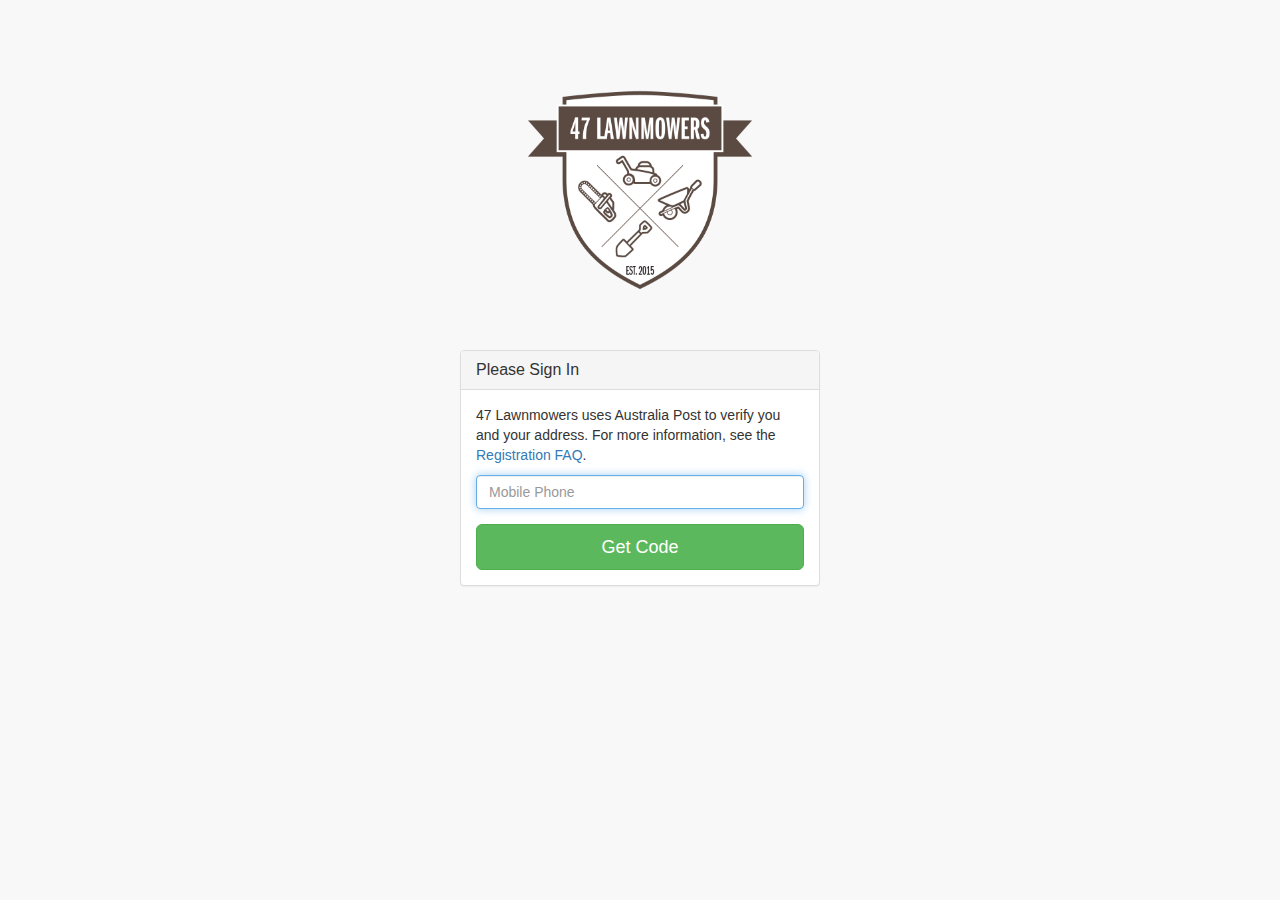
<file: index.htm>
<!DOCTYPE html>
<html lang="en">

<head>

    <meta charset="utf-8">
    <meta http-equiv="X-UA-Compatible" content="IE=edge">
    <meta name="viewport" content="width=device-width, initial-scale=1">
    <meta name="description" content="">
    <meta name="author" content="">

    <title>47 Lawnmowers - Login</title>

    <!-- Bootstrap Core CSS -->
    <link href="css/bootstrap.min.css" rel="stylesheet">

    <!-- MetisMenu CSS -->
    <!--<link href="../bower_components/metisMenu/dist/metisMenu.min.css" rel="stylesheet">-->

    <!-- Custom CSS -->
    <link href="css/sb-admin-2.css" rel="stylesheet">

    <!-- Custom Fonts -->
    <link href="css/font-awesome.min.css" rel="stylesheet" type="text/css">

    <!-- HTML5 Shim and Respond.js IE8 support of HTML5 elements and media queries -->
    <!-- WARNING: Respond.js doesn't work if you view the page via file:// -->
    <!--[if lt IE 9]>
        <!--<script src="https://oss.maxcdn.com/libs/html5shiv/3.7.0/html5shiv.js"></script>-->
        <!--<script src="https://oss.maxcdn.com/libs/respond.js/1.4.2/respond.min.js"></script>-->
    <![endif]-->

    <style>
        div.loading {
            background: url(img/ajax-loader.gif) 50% 50% no-repeat;
            min-height: 120px;
            text-align: center;
        }
    </style>

</head>

<body>

<div class="container">
    <div class="row">
        <div class="col-md-4 col-md-offset-4" style="margin-bottom:60px; text-align: center;">
            <img src="img/hipster_logo.png" height="200" class="login-panel">
        </div>
    </div>

    <div class="row">
        <div class="col-md-4 col-md-offset-4">
            <div class="panel panel-default">
                <div class="panel-heading">
                    <h3 class="panel-title">Please Sign In</h3>
                </div>
                <div class="panel-body" id="frm_mobile_panel">
                    <p>47 Lawnmowers uses Australia Post to verify you and your address. For more information, see the <a href="">Registration FAQ</a>.</p>
                    <form role="form">
                        <fieldset>
                            <div class="form-group">
                                <input class="form-control" placeholder="Mobile Phone" name="mobile" type="tel" autofocus>
                            </div>
                            <button type="button" id="frm_mobile_submit" class="btn btn-lg btn-success btn-block">Get Code</button>
                        </fieldset>
                    </form>
                </div>
                <div class="panel-body loading" id="login_loading" style="display:none">
                    Contacting Australia Post. Please wait ...
                </div>
                <div class="panel-body" id="frm_verification_panel" style="display:none">
                    <p>Australia Post will send you an SMS with a verification code. Please enter that code to continue.</p>
                    <form role="form">
                        <fieldset>
                            <div class="form-group">
                                <input class="form-control" placeholder="Verification Code" name="verification" type="number" autofocus>
                            </div>
                            <button type="button" id="frm_verification_submit" class="btn btn-lg btn-success btn-block">Sign In</button>
                        </fieldset>
                    </form>
                </div>
            </div>
        </div>
    </div>
</div>

<!-- jQuery -->
<script src="javascript/jquery.min.js"></script>

<!-- Bootstrap Core JavaScript -->
<script src="javascript/bootstrap.min.js"></script>

<!-- Metis Menu Plugin JavaScript -->
<script src="javascript/metisMenu.min.js"></script>

<!-- Custom Theme JavaScript -->
<script src="javascript/sb-admin-2.js"></script>

<script>
    $('#frm_verification_submit').click(function(){
        $('#frm_verification_panel').fadeOut(
                200,
                function(){
                    $('#login_loading').fadeIn(200);

                    window.setTimeout(function(){
                        document.location.href = 'loggedin.html';
                    },2000)
                }
        );
    });


    $('#frm_mobile_submit').click(function(){
        $('#frm_mobile_panel').fadeOut(
                200,
                function(){
                    $('#login_loading').fadeIn(200);

                    // ajax here

                    window.setTimeout(function(){
                        $('#login_loading').fadeOut(
                                200,
                                function(){
                                    $('#frm_verification_panel').fadeIn(200);
                                }
                        );
                    },2000)

                }
        );
    });
</script>

</body>

</html>
</file>
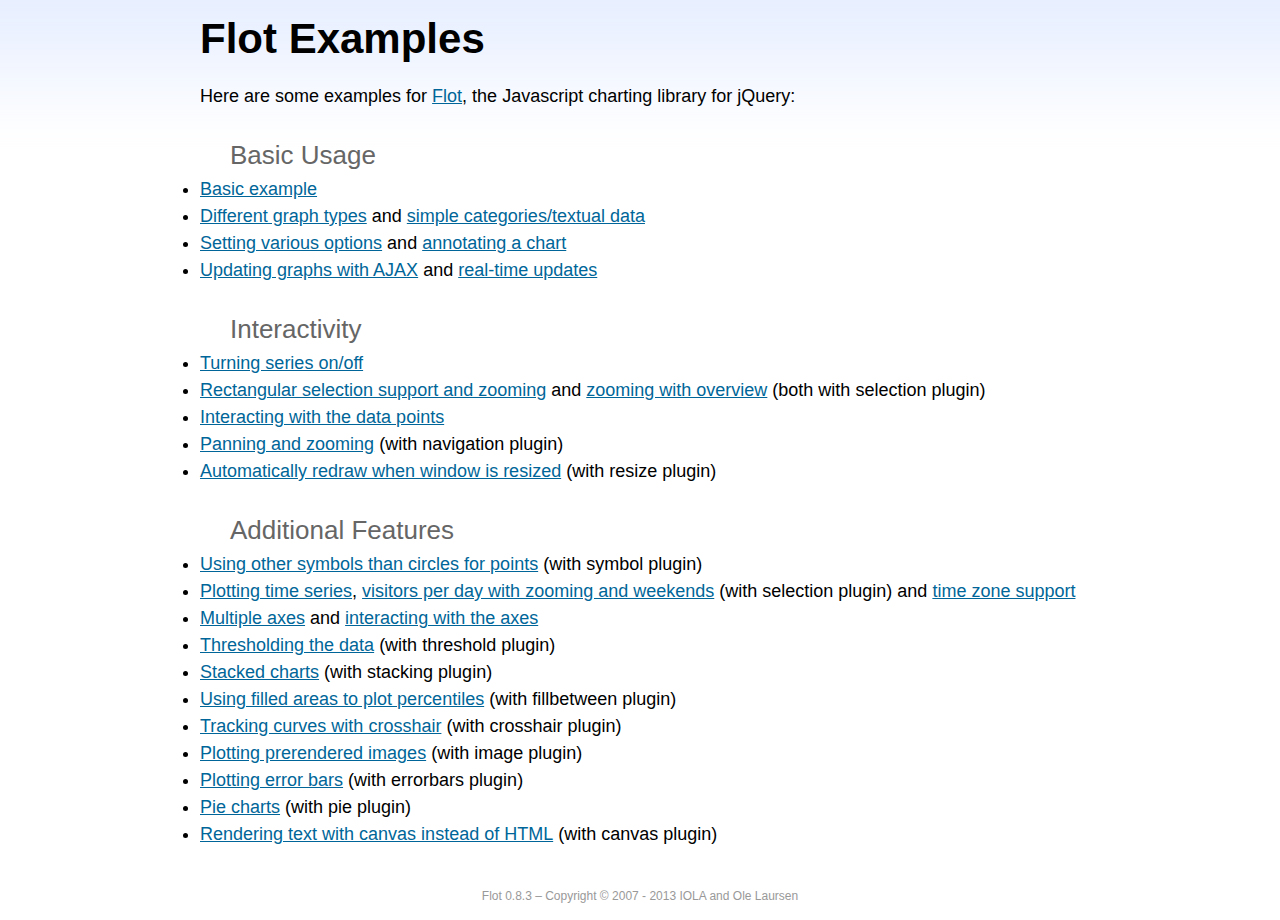
<file: bower_components/flot/examples/index.html>
<!DOCTYPE html PUBLIC "-//W3C//DTD HTML 4.01//EN" "http://www.w3.org/TR/html4/strict.dtd">
<html>
<head>
	<meta http-equiv="Content-Type" content="text/html; charset=utf-8">
	<title>Flot Examples</title>
	<link href="examples.css" rel="stylesheet" type="text/css">
	<style>

	h3 {
		margin-top: 30px;
		margin-bottom: 5px;
	}

	</style>
	<script language="javascript" type="text/javascript" src="../jquery.js"></script>
	<script language="javascript" type="text/javascript" src="../jquery.flot.js"></script>
	<script type="text/javascript">

	$(function() {

		// Add the Flot version string to the footer

		$("#footer").prepend("Flot " + $.plot.version + " &ndash; ");
	});

	</script>
</head>
<body>

	<div id="header">
		<h2>Flot Examples</h2>
	</div>

	<div id="content">

		<p>Here are some examples for <a href="http://www.flotcharts.org">Flot</a>, the Javascript charting library for jQuery:</p>

		<h3>Basic Usage</h3>

		<ul>
			<li><a href="basic-usage/index.html">Basic example</a></li>
			<li><a href="series-types/index.html">Different graph types</a> and <a href="categories/index.html">simple categories/textual data</a></li>
			<li><a href="basic-options/index.html">Setting various options</a> and <a href="annotating/index.html">annotating a chart</a></li>
			<li><a href="ajax/index.html">Updating graphs with AJAX</a> and <a href="realtime/index.html">real-time updates</a></li>
		</ul>

		<h3>Interactivity</h3>

		<ul>
			<li><a href="series-toggle/index.html">Turning series on/off</a></li>
			<li><a href="selection/index.html">Rectangular selection support and zooming</a> and <a href="zooming/index.html">zooming with overview</a> (both with selection plugin)</li>
			<li><a href="interacting/index.html">Interacting with the data points</a></li>
			<li><a href="navigate/index.html">Panning and zooming</a> (with navigation plugin)</li>
			<li><a href="resize/index.html">Automatically redraw when window is resized</a> (with resize plugin)</li>
		</ul>

		<h3>Additional Features</h3>

		<ul>
			<li><a href="symbols/index.html">Using other symbols than circles for points</a> (with symbol plugin)</li>
			<li><a href="axes-time/index.html">Plotting time series</a>, <a href="visitors/index.html">visitors per day with zooming and weekends</a> (with selection plugin) and <a href="axes-time-zones/index.html">time zone support</a></li>
			<li><a href="axes-multiple/index.html">Multiple axes</a> and <a href="axes-interacting/index.html">interacting with the axes</a></li>
			<li><a href="threshold/index.html">Thresholding the data</a> (with threshold plugin)</li>
			<li><a href="stacking/index.html">Stacked charts</a> (with stacking plugin)</li>
			<li><a href="percentiles/index.html">Using filled areas to plot percentiles</a> (with fillbetween plugin)</li>
			<li><a href="tracking/index.html">Tracking curves with crosshair</a> (with crosshair plugin)</li>
			<li><a href="image/index.html">Plotting prerendered images</a> (with image plugin)</li>
			<li><a href="series-errorbars/index.html">Plotting error bars</a> (with errorbars plugin)</li>
			<li><a href="series-pie/index.html">Pie charts</a> (with pie plugin)</li>
			<li><a href="canvas/index.html">Rendering text with canvas instead of HTML</a> (with canvas plugin)</li>
		</ul>

	</div>

	<div id="footer">
		Copyright &copy; 2007 - 2013 IOLA and Ole Laursen
	</div>

</body>
</html>
</file>
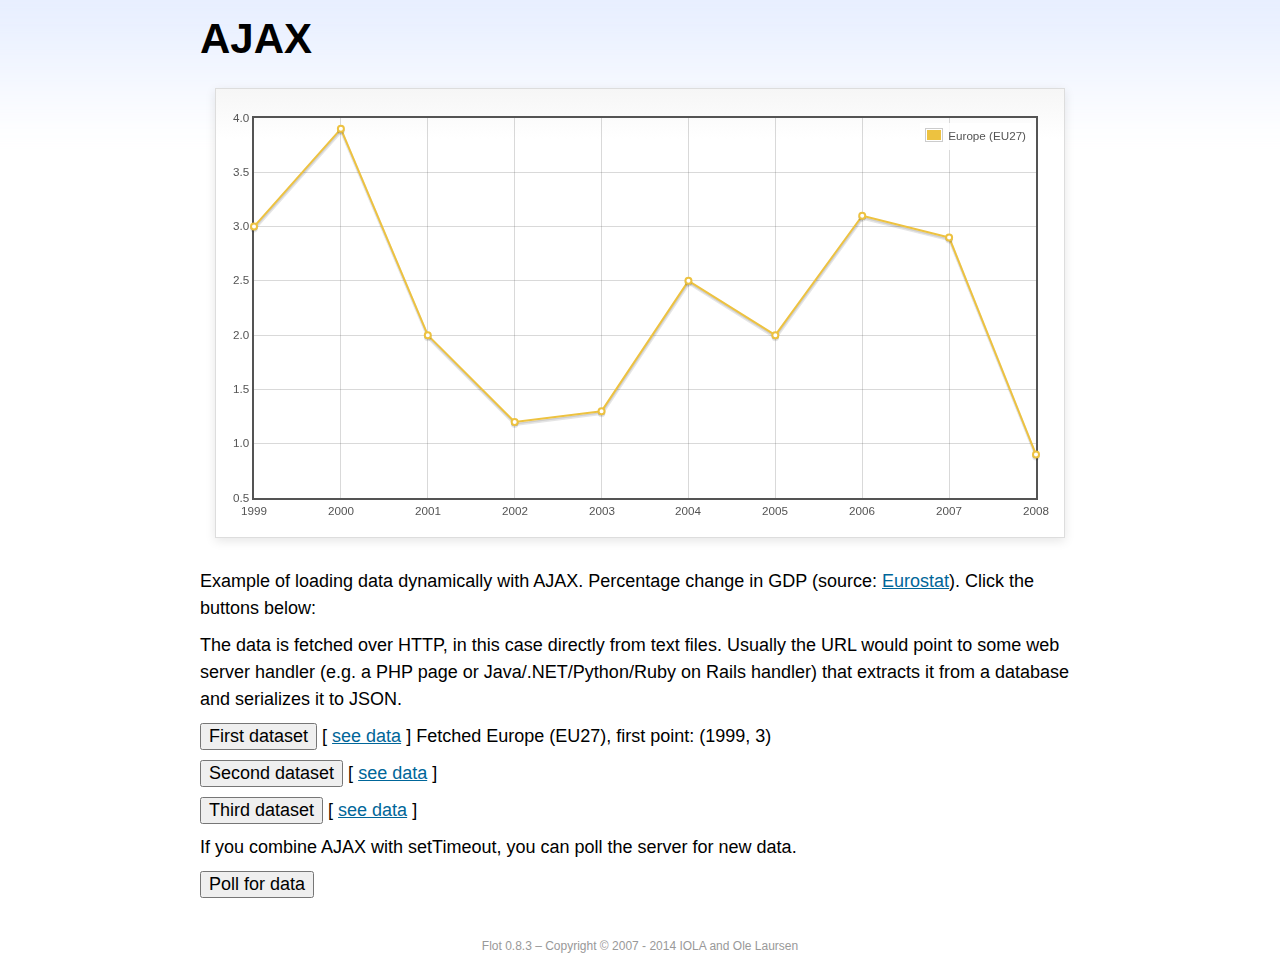
<file: bower_components/flot/examples/ajax/index.html>
<!DOCTYPE html PUBLIC "-//W3C//DTD HTML 4.01//EN" "http://www.w3.org/TR/html4/strict.dtd">
<html>
<head>
	<meta http-equiv="Content-Type" content="text/html; charset=utf-8">
	<title>Flot Examples: AJAX</title>
	<link href="../examples.css" rel="stylesheet" type="text/css">
	<!--[if lte IE 8]><script language="javascript" type="text/javascript" src="../../excanvas.min.js"></script><![endif]-->
	<script language="javascript" type="text/javascript" src="../../jquery.js"></script>
	<script language="javascript" type="text/javascript" src="../../jquery.flot.js"></script>
	<script type="text/javascript">

	$(function() {

		var options = {
			lines: {
				show: true
			},
			points: {
				show: true
			},
			xaxis: {
				tickDecimals: 0,
				tickSize: 1
			}
		};

		var data = [];

		$.plot("#placeholder", data, options);

		// Fetch one series, adding to what we already have

		var alreadyFetched = {};

		$("button.fetchSeries").click(function () {

			var button = $(this);

			// Find the URL in the link right next to us, then fetch the data

			var dataurl = button.siblings("a").attr("href");

			function onDataReceived(series) {

				// Extract the first coordinate pair; jQuery has parsed it, so
				// the data is now just an ordinary JavaScript object

				var firstcoordinate = "(" + series.data[0][0] + ", " + series.data[0][1] + ")";
				button.siblings("span").text("Fetched " + series.label + ", first point: " + firstcoordinate);

				// Push the new data onto our existing data array

				if (!alreadyFetched[series.label]) {
					alreadyFetched[series.label] = true;
					data.push(series);
				}

				$.plot("#placeholder", data, options);
			}

			$.ajax({
				url: dataurl,
				type: "GET",
				dataType: "json",
				success: onDataReceived
			});
		});

		// Initiate a recurring data update

		$("button.dataUpdate").click(function () {

			data = [];
			alreadyFetched = {};

			$.plot("#placeholder", data, options);

			var iteration = 0;

			function fetchData() {

				++iteration;

				function onDataReceived(series) {

					// Load all the data in one pass; if we only got partial
					// data we could merge it with what we already have.

					data = [ series ];
					$.plot("#placeholder", data, options);
				}

				// Normally we call the same URL - a script connected to a
				// database - but in this case we only have static example
				// files, so we need to modify the URL.

				$.ajax({
					url: "data-eu-gdp-growth-" + iteration + ".json",
					type: "GET",
					dataType: "json",
					success: onDataReceived
				});

				if (iteration < 5) {
					setTimeout(fetchData, 1000);
				} else {
					data = [];
					alreadyFetched = {};
				}
			}

			setTimeout(fetchData, 1000);
		});

		// Load the first series by default, so we don't have an empty plot

		$("button.fetchSeries:first").click();

		// Add the Flot version string to the footer

		$("#footer").prepend("Flot " + $.plot.version + " &ndash; ");
	});

	</script>
</head>
<body>

	<div id="header">
		<h2>AJAX</h2>
	</div>

	<div id="content">

		<div class="demo-container">
			<div id="placeholder" class="demo-placeholder"></div>
		</div>

		<p>Example of loading data dynamically with AJAX. Percentage change in GDP (source: <a href="http://epp.eurostat.ec.europa.eu/tgm/table.do?tab=table&init=1&plugin=1&language=en&pcode=tsieb020">Eurostat</a>). Click the buttons below:</p>

		<p>The data is fetched over HTTP, in this case directly from text files. Usually the URL would point to some web server handler (e.g. a PHP page or Java/.NET/Python/Ruby on Rails handler) that extracts it from a database and serializes it to JSON.</p>

		<p>
			<button class="fetchSeries">First dataset</button>
			[ <a href="data-eu-gdp-growth.json">see data</a> ]
			<span></span>
		</p>

		<p>
			<button class="fetchSeries">Second dataset</button>
			[ <a href="data-japan-gdp-growth.json">see data</a> ]
			<span></span>
		</p>

		<p>
			<button class="fetchSeries">Third dataset</button>
			[ <a href="data-usa-gdp-growth.json">see data</a> ]
			<span></span>
		</p>

		<p>If you combine AJAX with setTimeout, you can poll the server for new data.</p>

		<p>
			<button class="dataUpdate">Poll for data</button>
		</p>

	</div>

	<div id="footer">
		Copyright &copy; 2007 - 2014 IOLA and Ole Laursen
	</div>

</body>
</html>
</file>
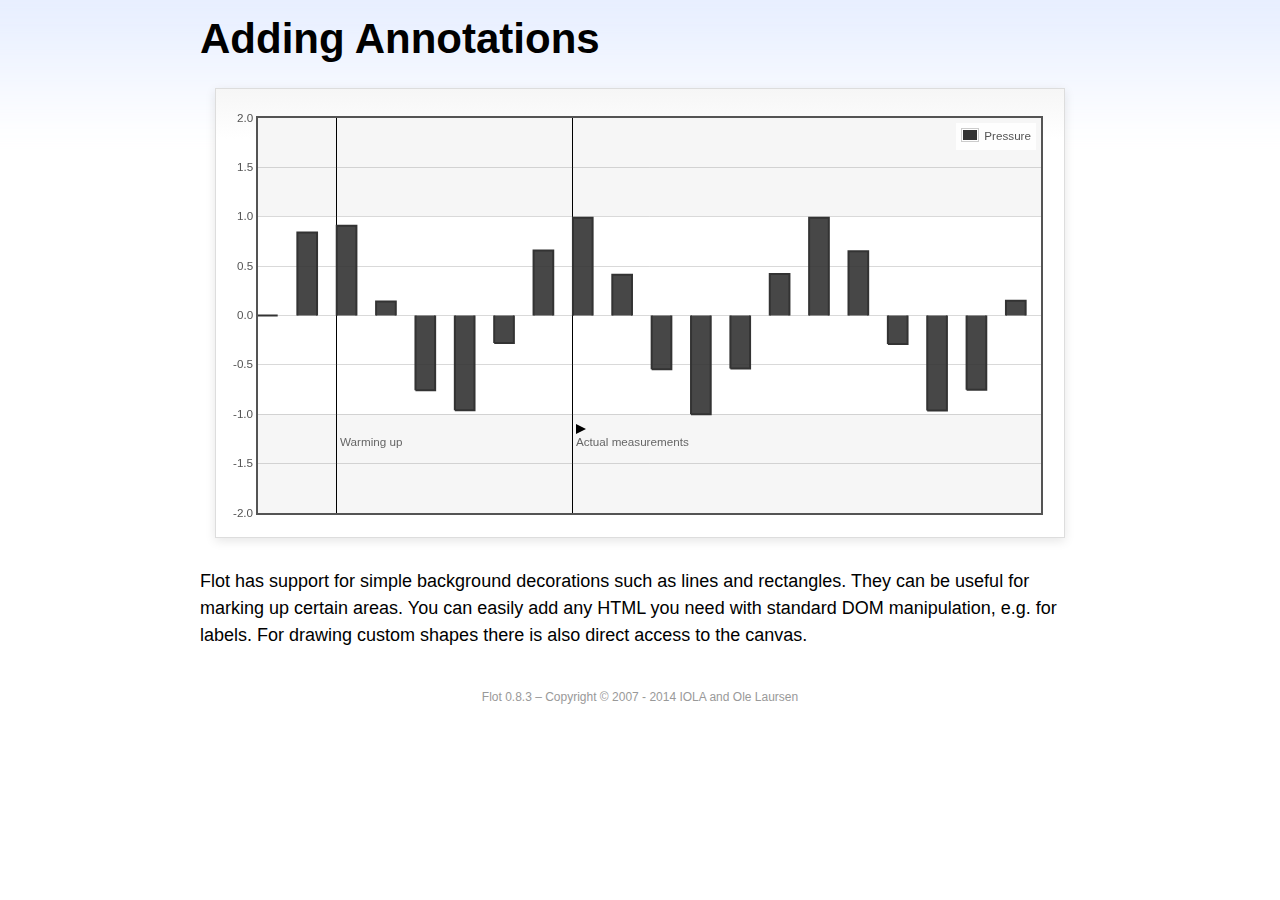
<file: bower_components/flot/examples/annotating/index.html>
<!DOCTYPE html PUBLIC "-//W3C//DTD HTML 4.01//EN" "http://www.w3.org/TR/html4/strict.dtd">
<html>
<head>
	<meta http-equiv="Content-Type" content="text/html; charset=utf-8">
	<title>Flot Examples: Adding Annotations</title>
	<link href="../examples.css" rel="stylesheet" type="text/css">
	<!--[if lte IE 8]><script language="javascript" type="text/javascript" src="../../excanvas.min.js"></script><![endif]-->
	<script language="javascript" type="text/javascript" src="../../jquery.js"></script>
	<script language="javascript" type="text/javascript" src="../../jquery.flot.js"></script>
	<script type="text/javascript">

	$(function() {

		var d1 = [];
		for (var i = 0; i < 20; ++i) {
			d1.push([i, Math.sin(i)]);
		}

		var data = [{ data: d1, label: "Pressure", color: "#333" }];

		var markings = [
			{ color: "#f6f6f6", yaxis: { from: 1 } },
			{ color: "#f6f6f6", yaxis: { to: -1 } },
			{ color: "#000", lineWidth: 1, xaxis: { from: 2, to: 2 } },
			{ color: "#000", lineWidth: 1, xaxis: { from: 8, to: 8 } }
		];

		var placeholder = $("#placeholder");

		var plot = $.plot(placeholder, data, {
			bars: { show: true, barWidth: 0.5, fill: 0.9 },
			xaxis: { ticks: [], autoscaleMargin: 0.02 },
			yaxis: { min: -2, max: 2 },
			grid: { markings: markings }
		});

		var o = plot.pointOffset({ x: 2, y: -1.2});

		// Append it to the placeholder that Flot already uses for positioning

		placeholder.append("<div style='position:absolute;left:" + (o.left + 4) + "px;top:" + o.top + "px;color:#666;font-size:smaller'>Warming up</div>");

		o = plot.pointOffset({ x: 8, y: -1.2});
		placeholder.append("<div style='position:absolute;left:" + (o.left + 4) + "px;top:" + o.top + "px;color:#666;font-size:smaller'>Actual measurements</div>");

		// Draw a little arrow on top of the last label to demonstrate canvas
		// drawing

		var ctx = plot.getCanvas().getContext("2d");
		ctx.beginPath();
		o.left += 4;
		ctx.moveTo(o.left, o.top);
		ctx.lineTo(o.left, o.top - 10);
		ctx.lineTo(o.left + 10, o.top - 5);
		ctx.lineTo(o.left, o.top);
		ctx.fillStyle = "#000";
		ctx.fill();

		// Add the Flot version string to the footer

		$("#footer").prepend("Flot " + $.plot.version + " &ndash; ");
	});

	</script>
</head>
<body>

	<div id="header">
		<h2>Adding Annotations</h2>
	</div>

	<div id="content">

		<div class="demo-container">
			<div id="placeholder" class="demo-placeholder"></div>
		</div>

		<p>Flot has support for simple background decorations such as lines and rectangles. They can be useful for marking up certain areas. You can easily add any HTML you need with standard DOM manipulation, e.g. for labels. For drawing custom shapes there is also direct access to the canvas.</p>

	</div>

	<div id="footer">
		Copyright &copy; 2007 - 2014 IOLA and Ole Laursen
	</div>

</body>
</html>
</file>
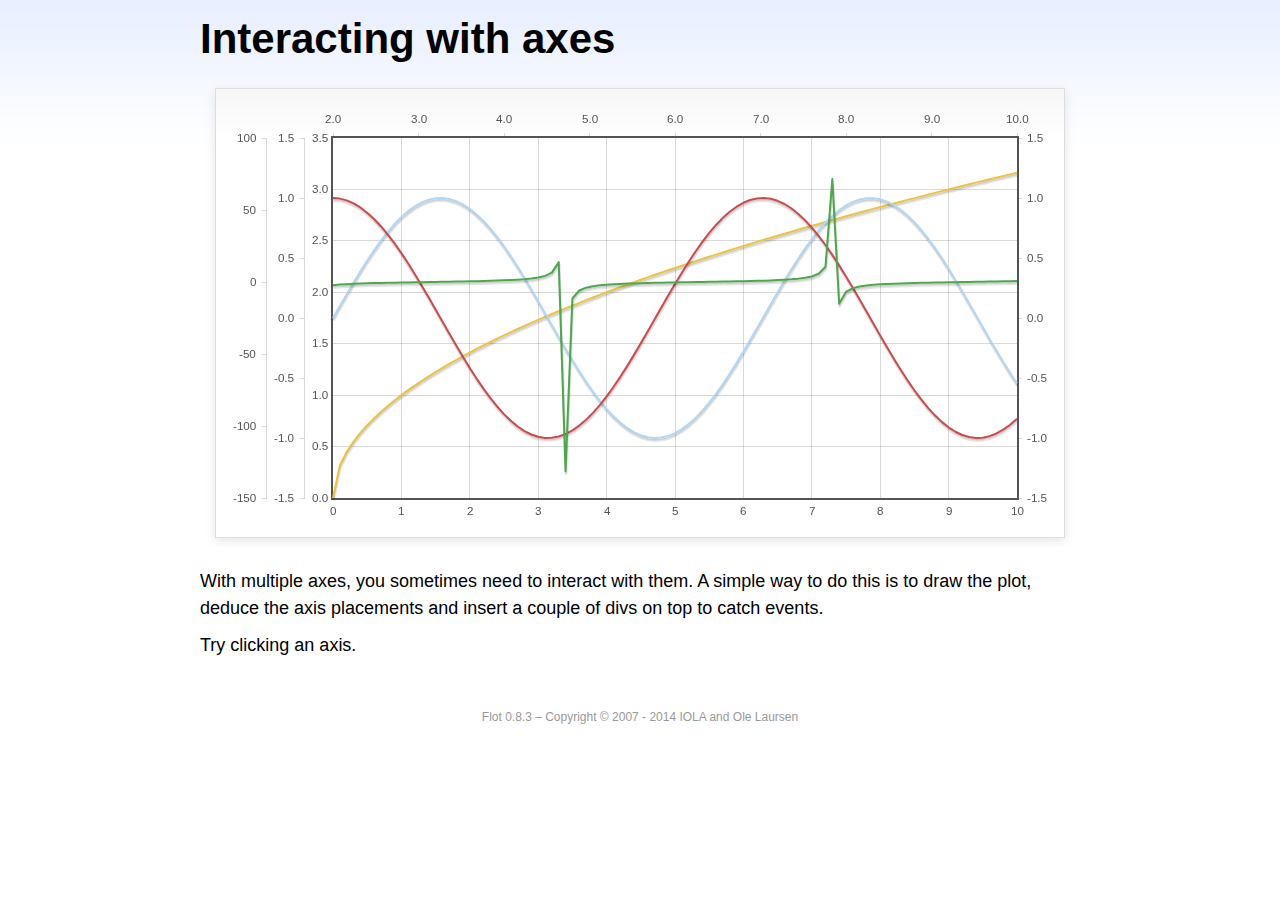
<file: bower_components/flot/examples/axes-interacting/index.html>
<!DOCTYPE html PUBLIC "-//W3C//DTD HTML 4.01//EN" "http://www.w3.org/TR/html4/strict.dtd">
<html>
<head>
	<meta http-equiv="Content-Type" content="text/html; charset=utf-8">
	<title>Flot Examples: Interacting with axes</title>
	<link href="../examples.css" rel="stylesheet" type="text/css">
	<!--[if lte IE 8]><script language="javascript" type="text/javascript" src="../../excanvas.min.js"></script><![endif]-->
	<script language="javascript" type="text/javascript" src="../../jquery.js"></script>
	<script language="javascript" type="text/javascript" src="../../jquery.flot.js"></script>
	<script type="text/javascript">

	$(function() {

		function generate(start, end, fn) {
			var res = [];
			for (var i = 0; i <= 100; ++i) {
				var x = start + i / 100 * (end - start);
				res.push([x, fn(x)]);
			}
			return res;
		}

		var data = [
			{ data: generate(0, 10, function (x) { return Math.sqrt(x);}), xaxis: 1, yaxis:1 },
			{ data: generate(0, 10, function (x) { return Math.sin(x);}), xaxis: 1, yaxis:2 },
			{ data: generate(0, 10, function (x) { return Math.cos(x);}), xaxis: 1, yaxis:3 },
			{ data: generate(2, 10, function (x) { return Math.tan(x);}), xaxis: 2, yaxis: 4 }
		];

		var plot = $.plot("#placeholder", data, {
			xaxes: [
				{ position: 'bottom' },
				{ position: 'top'}
			],
			yaxes: [
				{ position: 'left' },
				{ position: 'left' },
				{ position: 'right' },
				{ position: 'left' }
			]
		});

		// Create a div for each axis

		$.each(plot.getAxes(), function (i, axis) {
			if (!axis.show)
				return;

			var box = axis.box;

			$("<div class='axisTarget' style='position:absolute; left:" + box.left + "px; top:" + box.top + "px; width:" + box.width +  "px; height:" + box.height + "px'></div>")
				.data("axis.direction", axis.direction)
				.data("axis.n", axis.n)
				.css({ backgroundColor: "#f00", opacity: 0, cursor: "pointer" })
				.appendTo(plot.getPlaceholder())
				.hover(
					function () { $(this).css({ opacity: 0.10 }) },
					function () { $(this).css({ opacity: 0 }) }
				)
				.click(function () {
					$("#click").text("You clicked the " + axis.direction + axis.n + "axis!")
				});
		});

		// Add the Flot version string to the footer

		$("#footer").prepend("Flot " + $.plot.version + " &ndash; ");
	});

	</script>
</head>
<body>

	<div id="header">
		<h2>Interacting with axes</h2>
	</div>

	<div id="content">

		<div class="demo-container">
			<div id="placeholder" class="demo-placeholder"></div>
		</div>

		<p>With multiple axes, you sometimes need to interact with them. A simple way to do this is to draw the plot, deduce the axis placements and insert a couple of divs on top to catch events.</p>

		<p>Try clicking an axis.</p>

		<p id="click"></p>

	</div>

	<div id="footer">
		Copyright &copy; 2007 - 2014 IOLA and Ole Laursen
	</div>

</body>
</html>
</file>
<file: bower_components/flot/examples/examples.css>
* {	padding: 0; margin: 0; vertical-align: top; }

body {
	background: url(background.png) repeat-x;
	font: 18px/1.5em "proxima-nova", Helvetica, Arial, sans-serif;
}

a {	color: #069; }
a:hover { color: #28b; }

h2 {
	margin-top: 15px;
	font: normal 32px "omnes-pro", Helvetica, Arial, sans-serif;
}

h3 {
	margin-left: 30px;
	font: normal 26px "omnes-pro", Helvetica, Arial, sans-serif;
	color: #666;
}

p {
	margin-top: 10px;
}

button {
	font-size: 18px;
	padding: 1px 7px;
}

input {
	font-size: 18px;
}

input[type=checkbox] {
	margin: 7px;
}

#header {
	position: relative;
	width: 900px;
	margin: auto;
}

#header h2 {
	margin-left: 10px;
	vertical-align: middle;
	font-size: 42px;
	font-weight: bold;
	text-decoration: none;
	color: #000;
}

#content {
	width: 880px;
	margin: 0 auto;
	padding: 10px;
}

#footer {
	margin-top: 25px;
	margin-bottom: 10px;
	text-align: center;
	font-size: 12px;
	color: #999;
}

.demo-container {
	box-sizing: border-box;
	width: 850px;
	height: 450px;
	padding: 20px 15px 15px 15px;
	margin: 15px auto 30px auto;
	border: 1px solid #ddd;
	background: #fff;
	background: linear-gradient(#f6f6f6 0, #fff 50px);
	background: -o-linear-gradient(#f6f6f6 0, #fff 50px);
	background: -ms-linear-gradient(#f6f6f6 0, #fff 50px);
	background: -moz-linear-gradient(#f6f6f6 0, #fff 50px);
	background: -webkit-linear-gradient(#f6f6f6 0, #fff 50px);
	box-shadow: 0 3px 10px rgba(0,0,0,0.15);
	-o-box-shadow: 0 3px 10px rgba(0,0,0,0.1);
	-ms-box-shadow: 0 3px 10px rgba(0,0,0,0.1);
	-moz-box-shadow: 0 3px 10px rgba(0,0,0,0.1);
	-webkit-box-shadow: 0 3px 10px rgba(0,0,0,0.1);
}

.demo-placeholder {
	width: 100%;
	height: 100%;
	font-size: 14px;
	line-height: 1.2em;
}

.legend table {
	border-spacing: 5px;
}
</file>
<file: bower_components/metisMenu/dist/metisMenu.min.css>
/*
 * metismenu - v1.1.3
 * Easy menu jQuery plugin for Twitter Bootstrap 3
 * https://github.com/onokumus/metisMenu
 *
 * Made by Osman Nuri Okumus
 * Under MIT License
 */

.arrow{float:right;line-height:1.42857}.glyphicon.arrow:before{content:"\e079"}.active>a>.glyphicon.arrow:before{content:"\e114"}.fa.arrow:before{content:"\f104"}.active>a>.fa.arrow:before{content:"\f107"}.plus-times{float:right}.fa.plus-times:before{content:"\f067"}.active>a>.fa.plus-times{filter:progid:DXImageTransform.Microsoft.BasicImage(rotation=1);-webkit-transform:rotate(45deg);-moz-transform:rotate(45deg);-ms-transform:rotate(45deg);-o-transform:rotate(45deg);transform:rotate(45deg)}.plus-minus{float:right}.fa.plus-minus:before{content:"\f067"}.active>a>.fa.plus-minus:before{content:"\f068"}
</file>
<file: css/sb-admin-2.css>
/*!
 * Start Bootstrap - SB Admin 2 Bootstrap Admin Theme (http://startbootstrap.com)
 * Code licensed under the Apache License v2.0.
 * For details, see http://www.apache.org/licenses/LICENSE-2.0.
 */

body {
    background-color: #f8f8f8;
}

#wrapper {
    width: 100%;
}

#page-wrapper {
    padding: 0 15px;
    min-height: 568px;
    background-color: #fff;
}

@media(min-width:768px) {
    #page-wrapper {
        position: inherit;
        margin: 0 0 0 250px;
        padding: 0 30px;
        border-left: 1px solid #e7e7e7;
    }
}

.navbar-top-links {
    margin-right: 0;
}

.navbar-top-links li {
    display: inline-block;
}

.navbar-top-links li:last-child {
    margin-right: 15px;
}

.navbar-top-links li a {
    padding: 15px;
    min-height: 50px;
}

.navbar-top-links .dropdown-menu li {
    display: block;
}

.navbar-top-links .dropdown-menu li:last-child {
    margin-right: 0;
}

.navbar-top-links .dropdown-menu li a {
    padding: 3px 20px;
    min-height: 0;
}

.navbar-top-links .dropdown-menu li a div {
    white-space: normal;
}

.navbar-top-links .dropdown-messages,
.navbar-top-links .dropdown-tasks,
.navbar-top-links .dropdown-alerts {
    width: 310px;
    min-width: 0;
}

.navbar-top-links .dropdown-messages {
    margin-left: 5px;
}

.navbar-top-links .dropdown-tasks {
    margin-left: -59px;
}

.navbar-top-links .dropdown-alerts {
    margin-left: -123px;
}

.navbar-top-links .dropdown-user {
    right: 0;
    left: auto;
}

.sidebar .sidebar-nav.navbar-collapse {
    padding-right: 0;
    padding-left: 0;
}

.sidebar .sidebar-search {
    padding: 15px;
}

.sidebar ul li {
    border-bottom: 1px solid #e7e7e7;
}

.sidebar ul li a.active {
    background-color: #eee;
}

.sidebar .arrow {
    float: right;
}

.sidebar .fa.arrow:before {
    content: "\f104";
}

.sidebar .active>a>.fa.arrow:before {
    content: "\f107";
}

.sidebar .nav-second-level li,
.sidebar .nav-third-level li {
    border-bottom: 0!important;
}

.sidebar .nav-second-level li a {
    padding-left: 37px;
}

.sidebar .nav-third-level li a {
    padding-left: 52px;
}

@media(min-width:768px) {
    .sidebar {
        z-index: 1;
        position: absolute;
        width: 250px;
        margin-top: 51px;
    }

    .navbar-top-links .dropdown-messages,
    .navbar-top-links .dropdown-tasks,
    .navbar-top-links .dropdown-alerts {
        margin-left: auto;
    }
}

.btn-outline {
    color: inherit;
    background-color: transparent;
    transition: all .5s;
}

.btn-primary.btn-outline {
    color: #428bca;
}

.btn-success.btn-outline {
    color: #5cb85c;
}

.btn-info.btn-outline {
    color: #5bc0de;
}

.btn-warning.btn-outline {
    color: #f0ad4e;
}

.btn-danger.btn-outline {
    color: #d9534f;
}

.btn-primary.btn-outline:hover,
.btn-success.btn-outline:hover,
.btn-info.btn-outline:hover,
.btn-warning.btn-outline:hover,
.btn-danger.btn-outline:hover {
    color: #fff;
}

.chat {
    margin: 0;
    padding: 0;
    list-style: none;
}

.chat li {
    margin-bottom: 10px;
    padding-bottom: 5px;
    border-bottom: 1px dotted #999;
}

.chat li.left .chat-body {
    margin-left: 60px;
}

.chat li.right .chat-body {
    margin-right: 60px;
}

.chat li .chat-body p {
    margin: 0;
}

.panel .slidedown .glyphicon,
.chat .glyphicon {
    margin-right: 5px;
}

.chat-panel .panel-body {
    height: 350px;
    overflow-y: scroll;
}

.login-panel {
    margin-top: 25%;
}

.flot-chart {
    display: block;
    height: 400px;
}

.flot-chart-content {
    width: 100%;
    height: 100%;
}

.dataTables_wrapper {
    position: relative;
    clear: both;
}

table.dataTable thead .sorting,
table.dataTable thead .sorting_asc,
table.dataTable thead .sorting_desc,
table.dataTable thead .sorting_asc_disabled,
table.dataTable thead .sorting_desc_disabled {
    background: 0 0;
}

table.dataTable thead .sorting_asc:after {
    content: "\f0de";
    float: right;
    font-family: fontawesome;
}

table.dataTable thead .sorting_desc:after {
    content: "\f0dd";
    float: right;
    font-family: fontawesome;
}

table.dataTable thead .sorting:after {
    content: "\f0dc";
    float: right;
    font-family: fontawesome;
    color: rgba(50,50,50,.5);
}

.btn-circle {
    width: 30px;
    height: 30px;
    padding: 6px 0;
    border-radius: 15px;
    text-align: center;
    font-size: 12px;
    line-height: 1.428571429;
}

.btn-circle.btn-lg {
    width: 50px;
    height: 50px;
    padding: 10px 16px;
    border-radius: 25px;
    font-size: 18px;
    line-height: 1.33;
}

.btn-circle.btn-xl {
    width: 70px;
    height: 70px;
    padding: 10px 16px;
    border-radius: 35px;
    font-size: 24px;
    line-height: 1.33;
}

.show-grid [class^=col-] {
    padding-top: 10px;
    padding-bottom: 10px;
    border: 1px solid #ddd;
    background-color: #eee!important;
}

.show-grid {
    margin: 15px 0;
}

.huge {
    font-size: 40px;
}

.panel-green {
    border-color: #5cb85c;
}

.panel-green .panel-heading {
    border-color: #5cb85c;
    color: #fff;
    background-color: #5cb85c;
}

.panel-green a {
    color: #5cb85c;
}

.panel-green a:hover {
    color: #3d8b3d;
}

.panel-red {
    border-color: #d9534f;
}

.panel-red .panel-heading {
    border-color: #d9534f;
    color: #fff;
    background-color: #d9534f;
}

.panel-red a {
    color: #d9534f;
}

.panel-red a:hover {
    color: #b52b27;
}

.panel-yellow {
    border-color: #f0ad4e;
}

.panel-yellow .panel-heading {
    border-color: #f0ad4e;
    color: #fff;
    background-color: #f0ad4e;
}

.panel-yellow a {
    color: #f0ad4e;
}

.panel-yellow a:hover {
    color: #df8a13;
}
</file>
